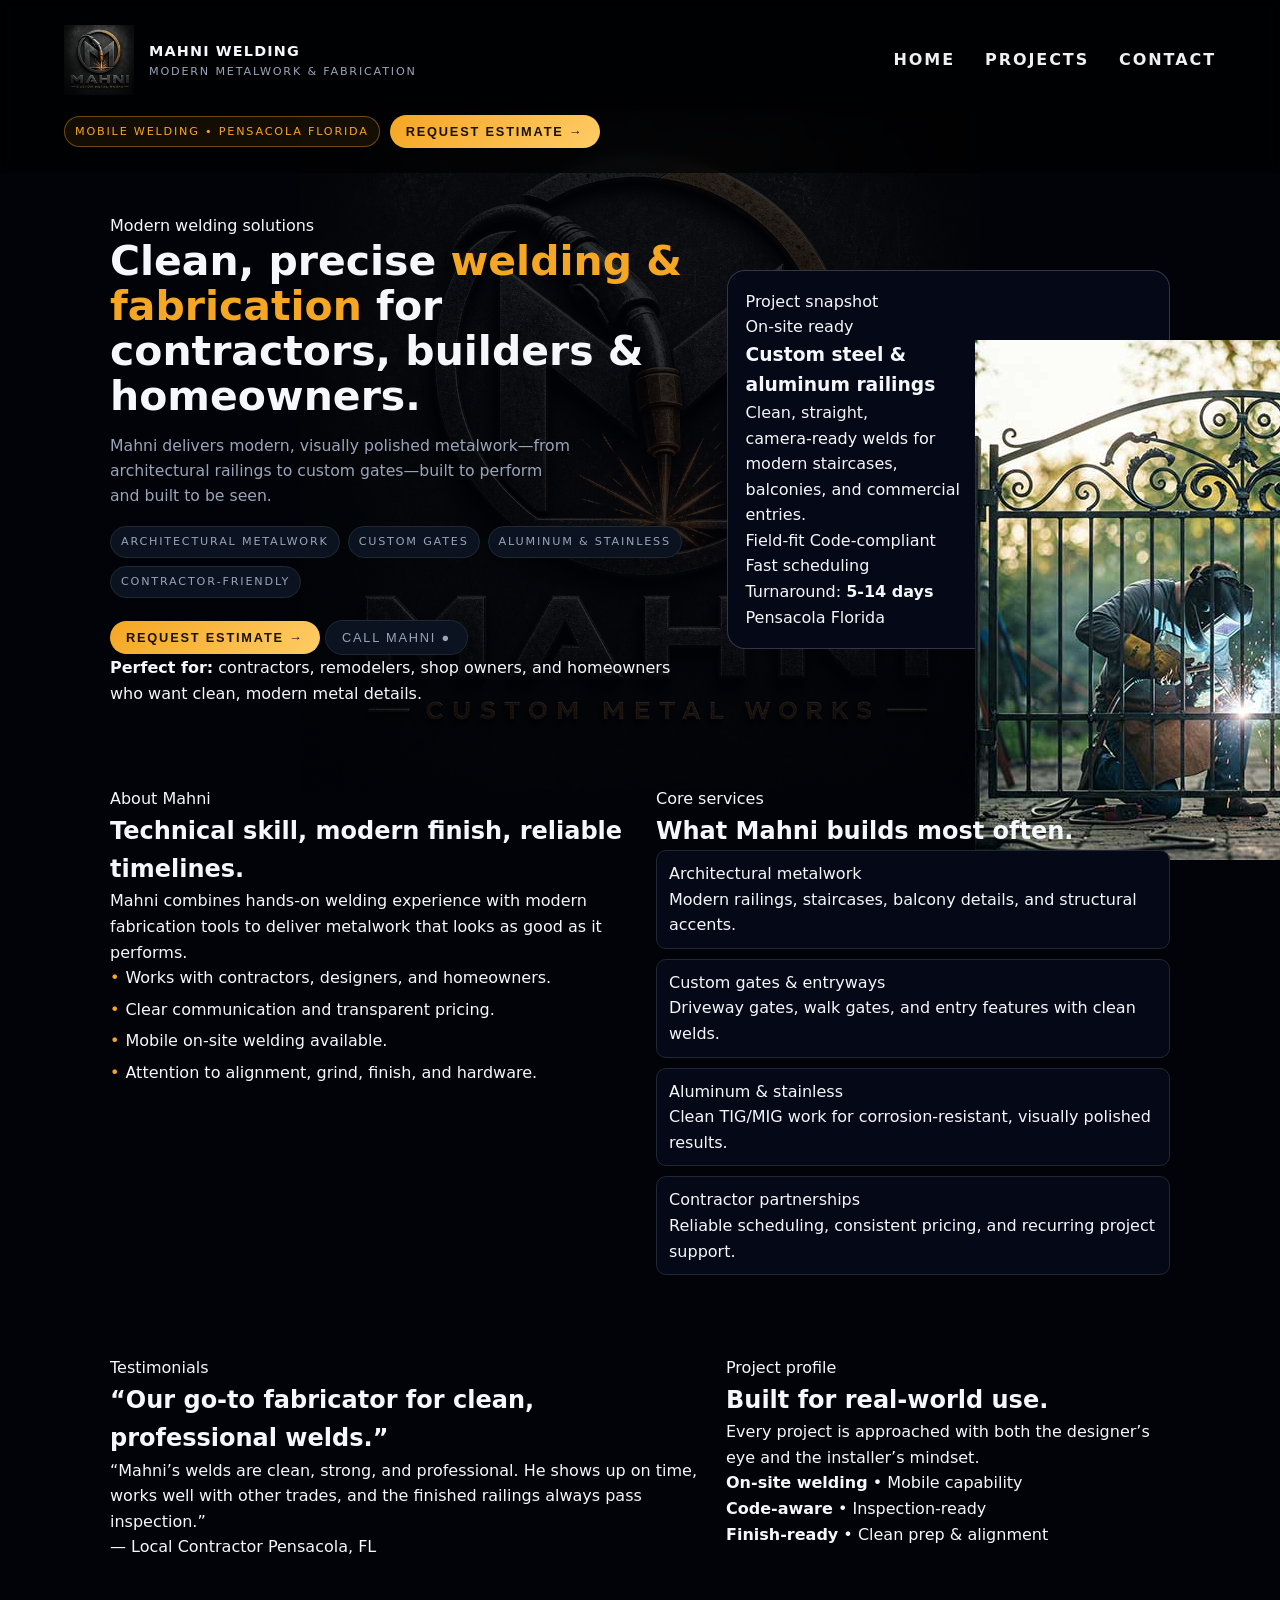
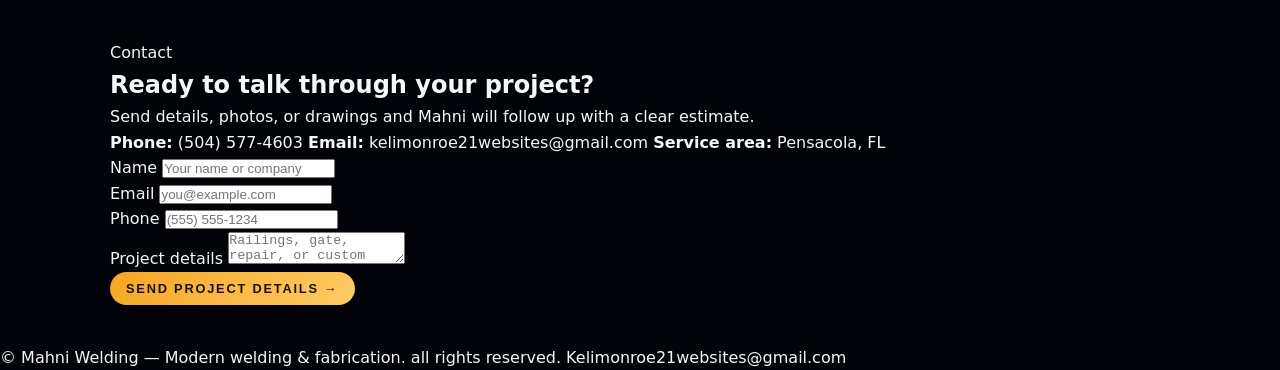
<file: index.html>
<!DOCTYPE html>
<html lang="en">
<head>
  <meta charset="UTF-8" />
  <title>Mahni Welding</title>
  <meta name="viewport" content="width=device-width, initial-scale=1" />
  <link rel="stylesheet" href="style.css">
</head>

<body>
  <div class="page">

    <!-- BACKGROUND -->
    <div class="background-image"></div>

    <!-- HEADER -->
    <header class="header">
      <div class="brand">
        <img src="assets/BCO.337684e5-75a8-4ed4-98cf-ebf433bdd80b.png" class="brand-mark-img" alt="Welding logo">
        <div>
          <div class="brand-text-main">Mahni Welding</div>
          <div class="brand-text-sub">Modern metalwork & fabrication</div>
        </div>
      </div>

      <nav class="nav">
        <ul>
          <li><a href="index.html">Home</a></li>
          <li><a href="projects.html">Projects</a></li>
          <li><a href="#contact">Contact</a></li>
        </ul>
      </nav>

      <div class="nav-cta">
        <div class="pill">Mobile welding • Pensacola Florida</div>

        <!-- FIXED CONTACT BUTTON -->
        <button class="btn-primary"
          onclick="window.location.href='https://keli2025.github.io/Mahniwelding/index.html#contact'">
          Request estimate →
        </button>
      </div>
    </header>

    <main>

      <!-- HERO -->
      <section class="section hero" id="top">
        <div>
          <div class="hero-kicker">Modern welding solutions</div>

          <h1 class="hero-title">
            Clean, precise <span>welding & fabrication</span> for contractors, builders & homeowners.
          </h1>

          <p class="hero-subtitle">
            Mahni delivers modern, visually polished metalwork—from architectural railings to custom gates—built to perform and built to be seen.
          </p>

          <div class="hero-tags">
            <div class="tag">Architectural metalwork</div>
            <div class="tag">Custom gates</div>
            <div class="tag">Aluminum & stainless</div>
            <div class="tag">Contractor‑friendly</div>
          </div>

          <!-- HERO BUTTONS -->
          <button class="btn-primary"
            onclick="window.location.href='https://keli2025.github.io/Mahniwelding/index.html#contact'">
            Request estimate →
          </button>

          <button class="btn-secondary" onclick="window.location.href='tel:5045774603'">
            Call Mahni ●
          </button>

          <div class="hero-note">
            <strong>Perfect for:</strong> contractors, remodelers, shop owners, and homeowners who want clean, modern metal details.
          </div>
        </div>

        <div>
          <div class="hero-card">
            <div class="hero-card-header">
              <div class="hero-card-title">Project snapshot</div>
              <div class="hero-card-status">On‑site ready</div>
            </div>

            <div class="hero-card-main">
              <div class="hero-card-text">
                <h3>Custom steel & aluminum railings</h3>
                <p>Clean, straight, camera‑ready welds for modern staircases, balconies, and commercial entries.</p>

                <div class="hero-card-meta">
                  <span>Field‑fit</span>
                  <span>Code‑compliant</span>
                  <span>Fast scheduling</span>
                </div>
              </div>

              <div class="hero-card-visual">
                <img src="assets/onsite-iron-gate-repairs.jpg" alt="Custom railings">
              </div>
            </div>

            <div class="hero-card-footer">
              <div>Turnaround: <strong>5-14 days</strong></div>
              <div class="hero-card-badge">Pensacola Florida</div>
            </div>
          </div>
        </div>
      </section>

      <!-- ABOUT + SERVICES -->
      <section class="section two-col" id="about">
        <div>
          <div class="section-kicker">About Mahni</div>
          <h2 class="section-title">Technical skill, modern finish, reliable timelines.</h2>

          <p class="section-body">
            Mahni combines hands‑on welding experience with modern fabrication tools to deliver metalwork that looks as good as it performs.
          </p>

          <ul class="bullet-list">
            <li>Works with contractors, designers, and homeowners.</li>
            <li>Clear communication and transparent pricing.</li>
            <li>Mobile on‑site welding available.</li>
            <li>Attention to alignment, grind, finish, and hardware.</li>
          </ul>
        </div>

        <div id="services">
          <div class="section-kicker">Core services</div>
          <h2 class="section-title">What Mahni builds most often.</h2>

          <div class="services-grid">
            <div class="service-card">
              <div class="service-title">Architectural metalwork</div>
              <div class="service-desc">Modern railings, staircases, balcony details, and structural accents.</div>
            </div>

            <div class="service-card">
              <div class="service-title">Custom gates & entryways</div>
              <div class="service-desc">Driveway gates, walk gates, and entry features with clean welds.</div>
            </div>

            <div class="service-card">
              <div class="service-title">Aluminum & stainless</div>
              <div class="service-desc">Clean TIG/MIG work for corrosion‑resistant, visually polished results.</div>
            </div>

            <div class="service-card">
              <div class="service-title">Contractor partnerships</div>
              <div class="service-desc">Reliable scheduling, consistent pricing, and recurring project support.</div>
            </div>
          </div>
        </div>
      </section>

      <!-- TESTIMONIALS -->
      <section class="section" id="testimonials">
        <div class="testimonials">
          <div>
            <div class="section-kicker">Testimonials</div>
            <h2 class="section-title">“Our go‑to fabricator for clean, professional welds.”</h2>

            <div class="quote-card">
              <p>
                “Mahni’s welds are clean, strong, and professional. He shows up on time, works well with other trades, and the finished railings always pass inspection.”
              </p>

              <div class="quote-author">
                — Local Contractor  
                <span>Pensacola, FL</span>
              </div>
            </div>
          </div>

          <div>
            <div class="section-kicker">Project profile</div>
            <h2 class="section-title">Built for real‑world use.</h2>

            <p class="section-body">
              Every project is approached with both the designer’s eye and the installer’s mindset.
            </p>

            <div class="stats-row">
              <div class="stat-pill"><strong>On‑site welding</strong> • Mobile capability</div>
              <div class="stat-pill"><strong>Code‑aware</strong> • Inspection‑ready</div>
              <div class="stat-pill"><strong>Finish‑ready</strong> • Clean prep & alignment</div>
            </div>
          </div>
        </div>
      </section>

      <!-- CONTACT -->
      <section class="section" id="contact">
        <div class="contact">
          <div class="contact-info">
            <div class="section-kicker">Contact</div>
            <h2 class="section-title">Ready to talk through your project?</h2>

            <p>Send details, photos, or drawings and Mahni will follow up with a clear estimate.</p>

            <div class="contact-row">
              <span><strong>Phone:</strong> (504) 577-4603</span>
              <span><strong>Email:</strong> kelimonroe21websites@gmail.com</span>
              <span><strong>Service area:</strong> Pensacola, FL</span>
            </div>
          </div>
         <form class="contact-form"
      action="https://formsubmit.co/kelimonroe21websites@gmail.com"
      method="POST">

  <!-- Recommended hidden fields -->
  <input type="hidden" name="_captcha" value="false">
  <input type="hidden" name="_template" value="table">
  <input type="hidden" name="_subject" value="New Welding Project Request">

  <div class="field">
    <label>Name</label>
    <input name="Name" type="text" placeholder="Your name or company" required>
  </div>

  <div class="field">
    <label>Email</label>
    <input name="Email" type="email" placeholder="you@example.com" required>
  </div>

  <div class="field">
    <label>Phone</label>
    <input name="Phone" type="tel" placeholder="(555) 555-1234">
  </div>

  <div class="field">
    <label>Project details</label>
    <textarea name="Details" placeholder="Railings, gate, repair, or custom build?" required></textarea>
  </div>

  <button class="btn-primary" type="submit">
    Send project details →
  </button>
</form>

        </div>
      </section>

    </main>

    <footer>
      © <span>Mahni Welding</span> — Modern welding & fabrication.
      <span>all rights reserved.
      <span>Kelimonroe21websites@gmail.com</span>
    </footer>

  </div>
</body>
</html>
</file>
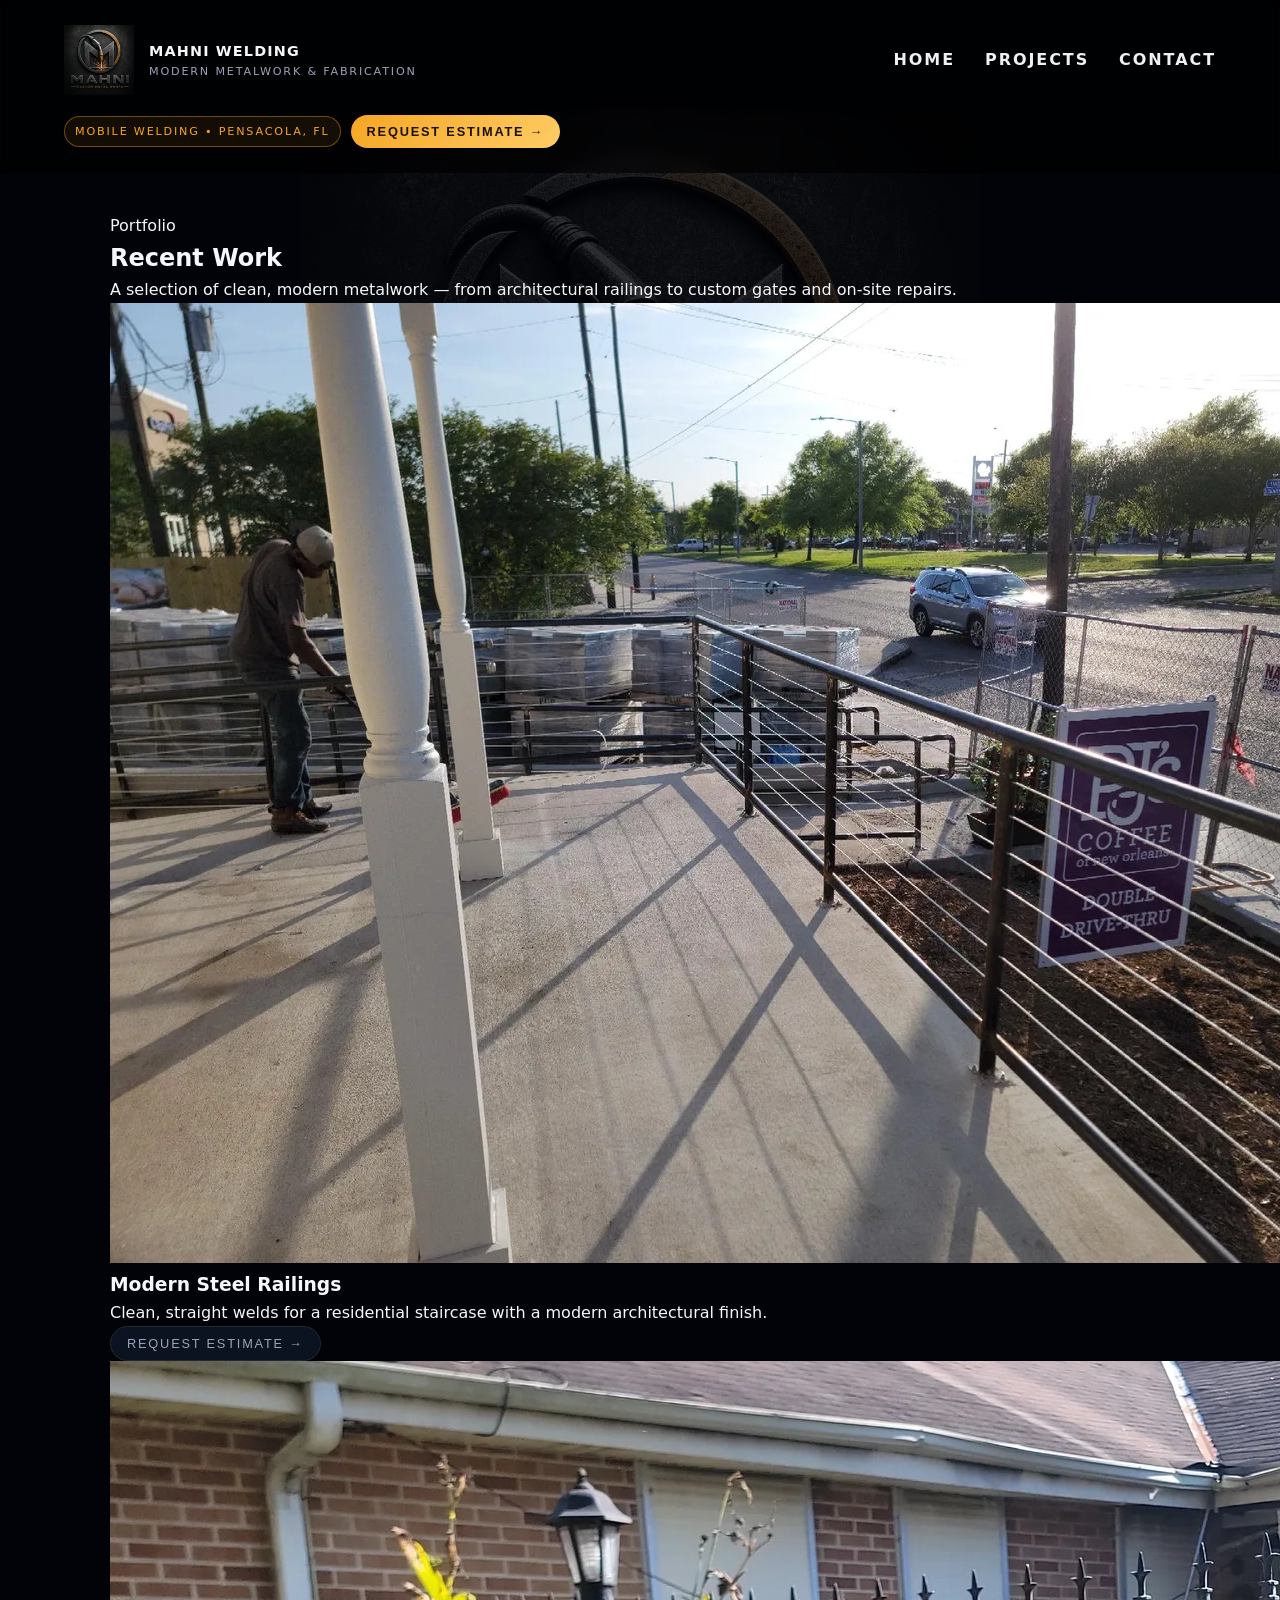
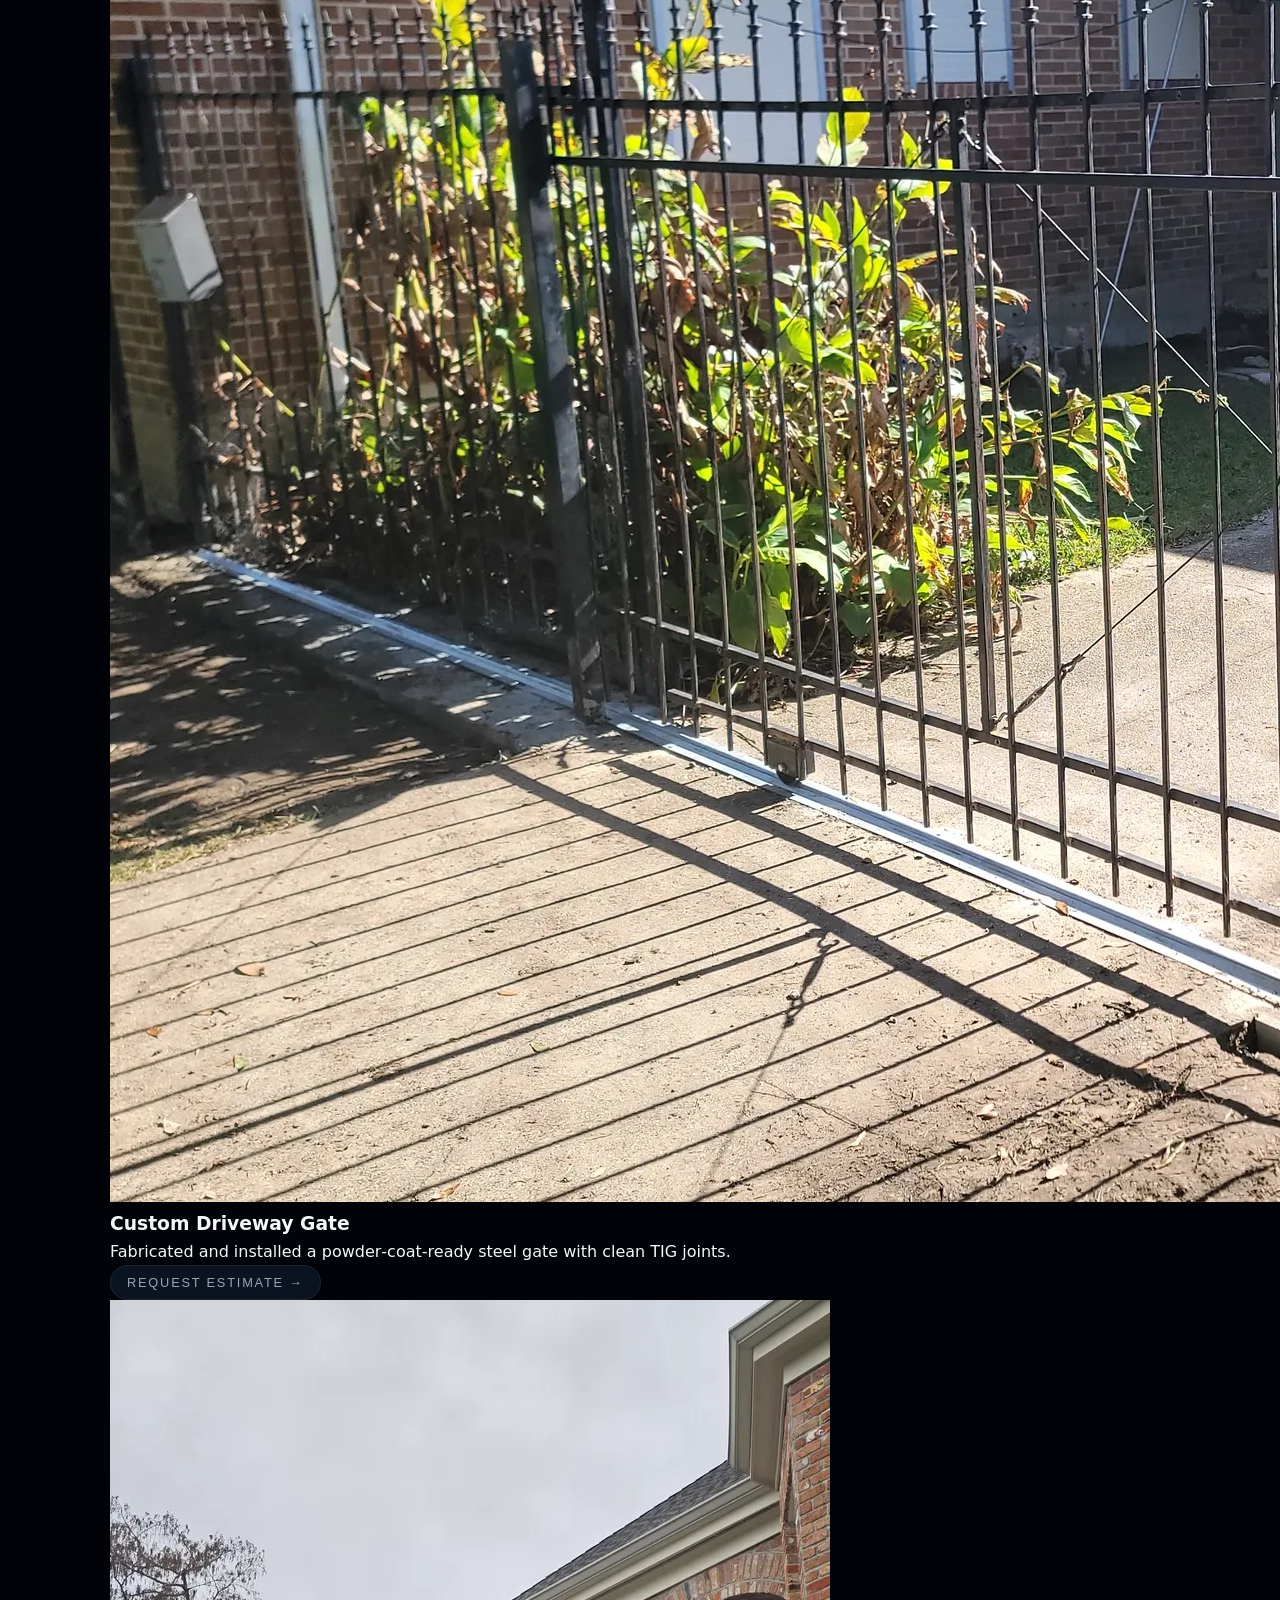
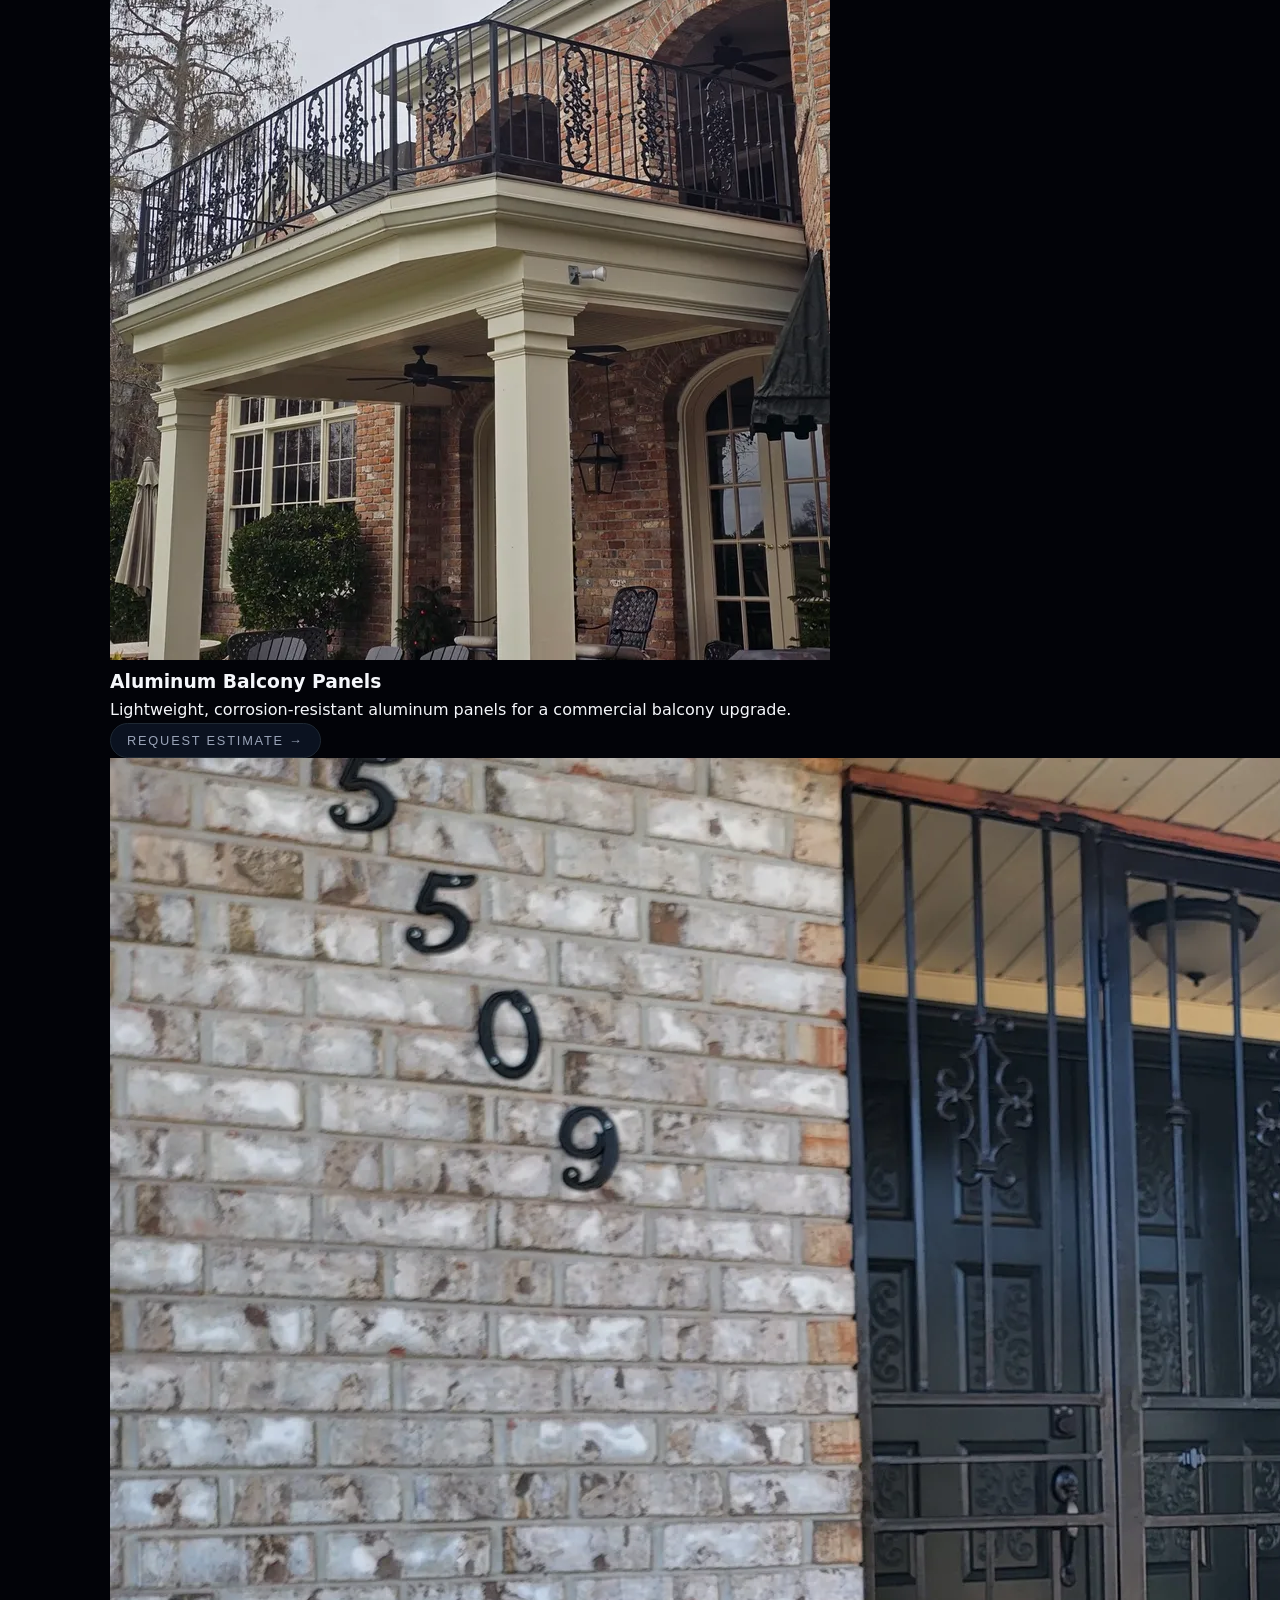
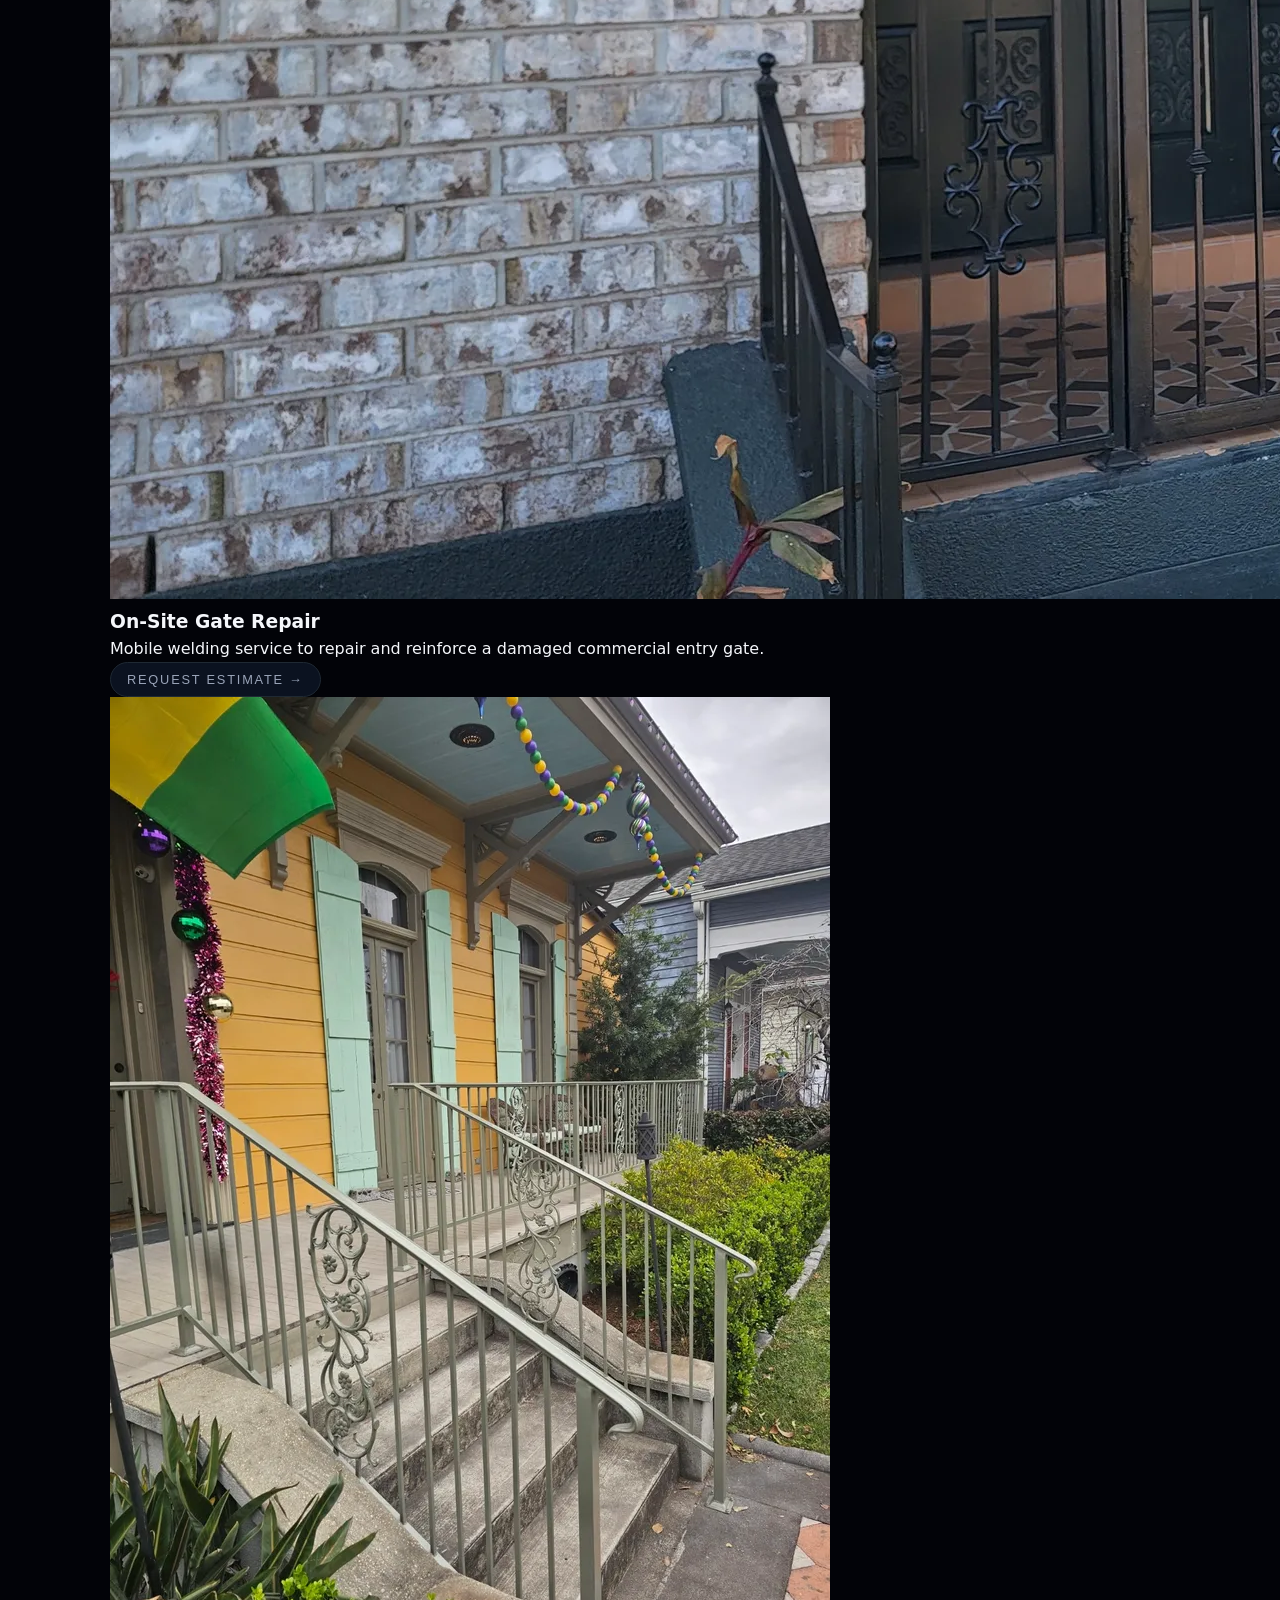
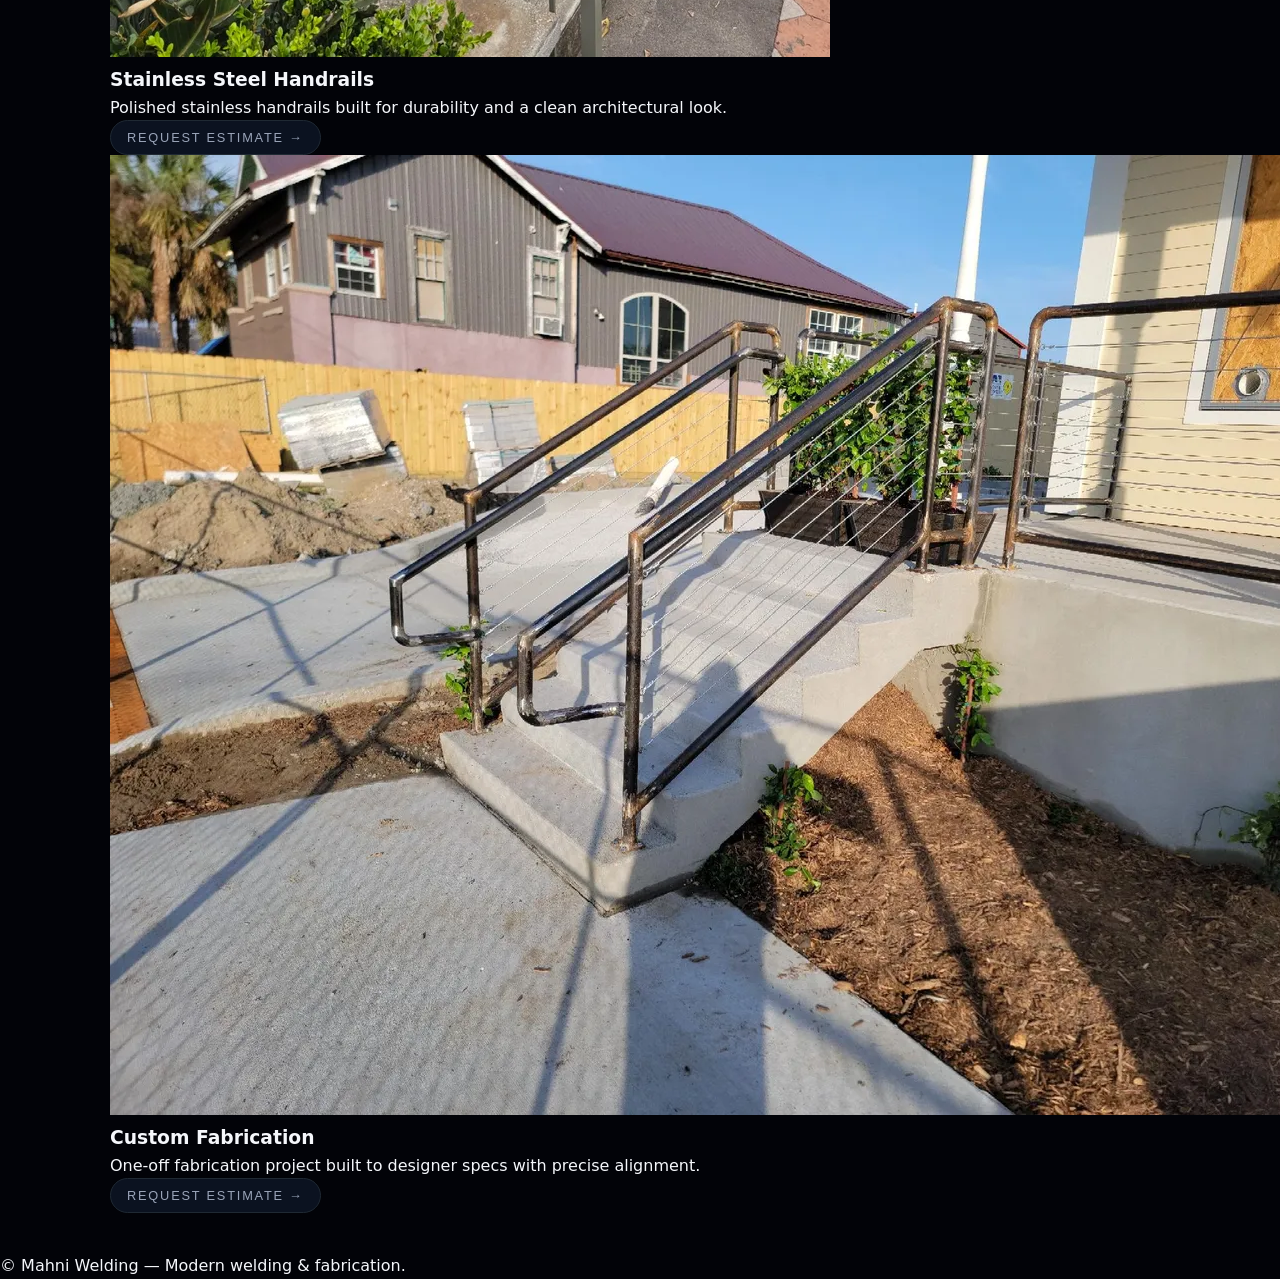
<file: projects.html>
<!DOCTYPE html>
<html lang="en">
<head>
  <meta charset="UTF-8" />
  <title>Projects — Mahni Welding</title>
  <meta name="viewport" content="width=device-width, initial-scale=1" />
  <link rel="stylesheet" href="style.css">
</head>

<body>
  <div class="page">

    <!-- BACKGROUND -->
    <div class="background-image"></div>

    <!-- HEADER -->
    <header class="header">
      <div class="brand">
        <img src="assets/BCO.337684e5-75a8-4ed4-98cf-ebf433bdd80b.png" class="brand-mark-img" alt="Welding logo">
        <div>
          <div class="brand-text-main">Mahni Welding</div>
          <div class="brand-text-sub">Modern metalwork & fabrication</div>
        </div>
      </div>

      <nav class="nav">
        <ul>
          <li><a href="index.html">Home</a></li>
          <li><a href="projects.html">Projects</a></li>
          <li><a href="index.html#contact">Contact</a></li>
        </ul>
      </nav>

      <div class="nav-cta">
        <div class="pill">Mobile welding • Pensacola, FL</div>

        <!-- FIXED CONTACT BUTTON -->
        <button class="btn-primary"
          onclick="window.location.href='https://keli2025.github.io/Mahniwelding/index.html#contact'">
          Request estimate →
        </button>
      </div>
    </header>

    <!-- PROJECTS SECTION -->
    <section class="section projects">
      <div class="section-kicker">Portfolio</div>
      <h2 class="section-title">Recent Work</h2>

      <p class="section-body">
        A selection of clean, modern metalwork — from architectural railings to custom gates and on‑site repairs.
      </p>

      <div class="projects-grid">

        <!-- PROJECT 1 -->
        <div class="project-card">
          <img src="assets/railing2.webp" alt="Project placeholder">
          <h3>Modern Steel Railings</h3>
          <p>Clean, straight welds for a residential staircase with a modern architectural finish.</p>
          <button class="btn-secondary"
            onclick="window.location.href='https://keli2025.github.io/Mahniwelding/index.html#contact'">
            Request estimate →
          </button>
        </div>

        <!-- PROJECT 2 -->
        <div class="project-card">
          <img src="assets/gate.webp" alt="Project placeholder">
          <h3>Custom Driveway Gate</h3>
          <p>Fabricated and installed a powder‑coat‑ready steel gate with clean TIG joints.</p>
          <button class="btn-secondary"
            onclick="window.location.href='https://keli2025.github.io/Mahniwelding/index.html#contact'">
            Request estimate →
          </button>
        </div>

        <!-- PROJECT 3 -->
        <div class="project-card">
          <img src="assets/railing.webp" alt="Project placeholder">
          <h3>Aluminum Balcony Panels</h3>
          <p>Lightweight, corrosion‑resistant aluminum panels for a commercial balcony upgrade.</p>
          <button class="btn-secondary"
            onclick="window.location.href='https://keli2025.github.io/Mahniwelding/index.html#contact'">
            Request estimate →
          </button>
        </div>

        <!-- PROJECT 4 -->
        <div class="project-card">
          <img src="assets/gate2.webp" alt="Project placeholder">
          <h3>On‑Site Gate Repair</h3>
          <p>Mobile welding service to repair and reinforce a damaged commercial entry gate.</p>
          <button class="btn-secondary"
            onclick="window.location.href='https://keli2025.github.io/Mahniwelding/index.html#contact'">
            Request estimate →
          </button>
        </div>

        <!-- PROJECT 5 -->
        <div class="project-card">
          <img src="assets/stainless railing.webp" alt="Project placeholder">
          <h3>Stainless Steel Handrails</h3>
          <p>Polished stainless handrails built for durability and a clean architectural look.</p>
          <button class="btn-secondary"
            onclick="window.location.href='https://keli2025.github.io/Mahniwelding/index.html#contact'">
            Request estimate →
          </button>
        </div>

        <!-- PROJECT 6 -->
        <div class="project-card">
          <img src="assets/custom 2.webp" alt="Project placeholder">
          <h3>Custom Fabrication</h3>
          <p>One‑off fabrication project built to designer specs with precise alignment.</p>
          <button class="btn-secondary"
            onclick="window.location.href='https://keli2025.github.io/Mahniwelding/index.html#contact'">
            Request estimate →
          </button>
        </div>

      </div>
    </section>

    <footer>
      © <span>Mahni Welding</span> — Modern welding & fabrication.
    </footer>

  </div>
</body>
</html>
</file>
<file: style.css>
:root {
  --bg: #05070b;
  --bg-alt: #0d1117;
  --accent: #f5a623;
  --text: #f5f7fb;
  --muted: #9aa4b8;
  --border: #1f2933;
  --max-width: 1100px;
}

/* RESET */
* {
  box-sizing: border-box;
  margin: 0;
  padding: 0;
}

body {
  font-family: system-ui, -apple-system, BlinkMacSystemFont, "Segoe UI", sans-serif;
  background: #020308;
  color: var(--text);
  line-height: 1.6;
}

a {
  color: inherit;
  text-decoration: none;
}

/* PAGE WRAPPER */
.page {
  min-height: 100vh;
  display: flex;
  flex-direction: column;
}

.background-image {
  background: url("assets/BCO.337684e5-75a8-4ed4-98cf-ebf433bdd80b.png") no-repeat center center;
  background-size: 680px; /* slightly larger */
  position: fixed;
  inset: 0;
  z-index: -1;
  opacity: 0.18; /* more visible */
  pointer-events: none;
}


/* HEADER */
.header {
  display: flex;
  justify-content: space-between;
  align-items: center;
  padding: 25px 5%;
  background: rgba(0,0,0,0.65);
  backdrop-filter: blur(6px);
  flex-wrap: wrap;
  gap: 20px;
  position: relative;
  z-index: 10;
}

/* BRAND */
.brand {
  display: flex;
  align-items: center;
  gap: 15px;
}

.brand-mark-img {
  width: 70px;
  height: 70px;
  object-fit: contain;
}

.brand-text-main {
  font-weight: 650;
  letter-spacing: 0.08em;
  font-size: 0.9rem;
  text-transform: uppercase;
}

.brand-text-sub {
  font-size: 0.7rem;
  text-transform: uppercase;
  color: var(--muted);
  letter-spacing: 0.16em;
}

/* NAVIGATION */
.nav ul {
  display: flex;
  gap: 30px;
  list-style: none;
}

.nav a {
  color: #f0f0f0;
  font-weight: 600;
  text-transform: uppercase;
  letter-spacing: 0.12em;
}

.nav a:hover {
  color: #d4af37;
}

/* HEADER CTA */
.nav-cta {
  display: flex;
  align-items: center;
  gap: 10px;
}

.pill {
  font-size: 0.7rem;
  text-transform: uppercase;
  letter-spacing: 0.16em;
  padding: 6px 10px;
  border-radius: 999px;
  border: 1px solid rgba(245, 166, 35, 0.4);
  background: rgba(245, 166, 35, 0.08);
  color: var(--accent);
}

/* BUTTONS */
.btn-primary {
  padding: 9px 16px;
  border-radius: 999px;
  border: none;
  background: linear-gradient(135deg, #f5a623, #ffcc66);
  color: #1b1206;
  font-size: 0.8rem;
  font-weight: 600;
  text-transform: uppercase;
  letter-spacing: 0.14em;
  cursor: pointer;
}

.btn-secondary {
  padding: 9px 16px;
  border-radius: 999px;
  border: 1px solid var(--border);
  background: #0b1220;
  color: var(--muted);
  font-size: 0.8rem;
  text-transform: uppercase;
  letter-spacing: 0.14em;
  cursor: pointer;
}

/* SECTIONS */
.section {
  max-width: var(--max-width);
  margin: 0 auto;
  padding: 40px 20px;
}

/* HERO */
.hero {
  display: grid;
  grid-template-columns: minmax(0, 1.3fr) minmax(0, 1fr);
  gap: 40px;
  align-items: center;
}

.hero-title {
  font-size: clamp(2.2rem, 3.2vw, 3rem);
  line-height: 1.1;
  margin-bottom: 14px;
}

.hero-title span {
  color: var(--accent);
}

.hero-subtitle {
  font-size: 0.98rem;
  color: var(--muted);
  max-width: 460px;
  margin-bottom: 18px;
}

.hero-tags {
  display: flex;
  flex-wrap: wrap;
  gap: 8px;
  margin-bottom: 22px;
}

.tag {
  font-size: 0.7rem;
  text-transform: uppercase;
  letter-spacing: 0.16em;
  padding: 6px 10px;
  border-radius: 999px;
  border: 1px solid var(--border);
  color: var(--muted);
  background: #0b1220;
}

/* HERO CARD */
.hero-card {
  border-radius: 18px;
  background: #050816;
  border: 1px solid rgba(148, 163, 184, 0.3);
  padding: 18px;
}

.hero-card-main {
  display: grid;
  grid-template-columns: minmax(0, 1.1fr) minmax(0, 0.9fr);
  gap: 14px;
}

.hero-card-visual {
  border-radius: 14px;
  background: radial-gradient(circle at 20% 0, #fef3c7 0, #f97316 30%, #1f2937 70%, #020617 100%);
  height: 150px;
}

/* TWO COLUMN SECTIONS */
.two-col {
  display: grid;
  grid-template-columns: minmax(0, 1.1fr) minmax(0, 1.1fr);
  gap: 32px;
}

.bullet-list {
  list-style: none;
  display: grid;
  gap: 6px;
}

.bullet-list li::before {
  content: "•";
  color: var(--accent);
  margin-right: 6px;
}

/* SERVICES */
.services-grid {
  display: grid;
  gap: 10px;
}

.service-card {
  border-radius: 10px;
  border: 1px solid var(--border);
  background: #050816;
  padding: 10px 12px;
}

/* TESTIMONIALS */
.testimonials {
  display: grid;
  grid-template-columns: minmax(0, 1.2fr) minmax(0, 0.9fr);
  gap: 24px;
}

.quote-card {
  border-radius: 14px;
  border: 1px solid rgba}

  /* --------------------------------------------- */
/* MOBILE POLISH — PROJECTS PAGE */
/* --------------------------------------------- */

@media (max-width: 700px) {

  /* Header spacing */
  .header {
    flex-direction: column;
    gap: 16px;
    text-align: center;
    padding: 20px 0;
  }

  .nav ul {
    gap: 20px;
  }

  .nav-cta {
    flex-direction: column;
    gap: 12px;
  }

  .btn-primary,
  .btn-secondary {
    width: 100%;
    padding: 16px;
    font-size: 16px;
  }

  /* Projects section */
  .projects {
    padding: 40px 20px;
  }

  .projects-grid {
    grid-template-columns: 1fr;
    gap: 32px;
  }

  .project-card {
    padding: 20px;
    border-radius: 12px;
    background: rgba(0,0,0,0.35);
    backdrop-filter: blur(6px);
  }

  .project-card img {
    width: 100%;
    height: auto;
    border-radius: 10px;
  }

  .project-card h3 {
    font-size: 20px;
    margin-top: 14px;
  }

  .project-card p {
    font-size: 15px;
    line-height: 1.5;
    margin-bottom: 16px;
  }

  .project-card .btn-secondary {
    width: 100%;
    margin-top: 8px;
  }

  /* Footer */
  footer {
    padding: 30px 0;
    text-align: center;
    font-size: 14px;
  }
}
</file>
